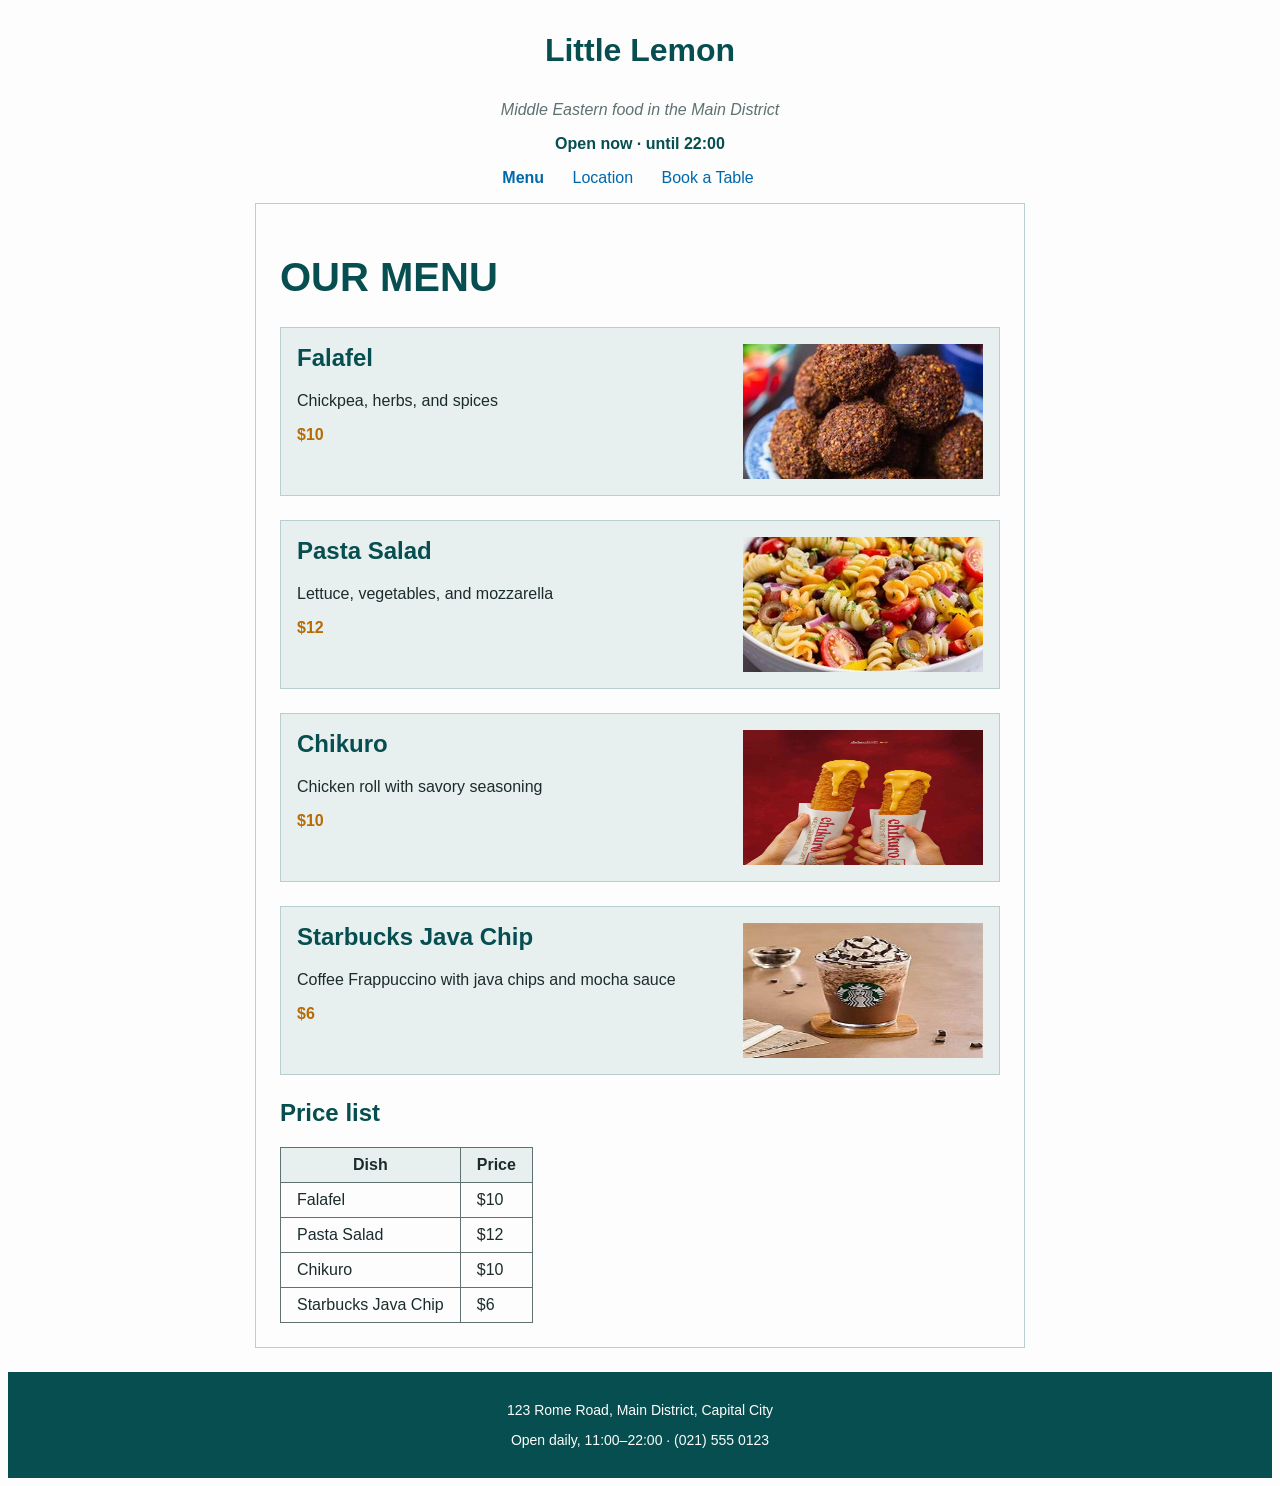
<file: index.html>
<!-- stage 7·5b · slide: s6-add-dish · indicator 7 · final · end state -->
<!DOCTYPE html>
<html>
  <head>
    <title>Little Lemon</title>
    <meta name="description" content="Middle Eastern food in the Main District.">
    <meta name="author" content="John Doe">
    <link rel="stylesheet" href="style.css">
    <script src="script.js" defer></script>
    <script src="menu.js" defer></script>
  </head>
  <body>
    <header>
      <p id="site-name"><a href="index.html">Little Lemon</a></p>
      <p id="tagline">Middle Eastern food in the Main District</p>
      <p id="open-status">Open daily, 11:00–22:00</p>
    </header>

    <nav>
      <ul>
        <li><a href="index.html" class="current">Menu</a></li>
        <li><a href="location.html">Location</a></li>
        <li><a href="book.html">Book a Table</a></li>
      </ul>
    </nav>

    <main>
      <h1>Our Menu</h1>

      <div id="dishes"></div>

      <h2>Price list</h2>
      <table id="price-list">
        <tr>
          <th>Dish</th>
          <th>Price</th>
        </tr>
      </table>
    </main>

    <footer>
      <p>123 Rome Road, Main District, Capital City</p>
      <p>Open daily, 11:00–22:00 · (021) 555 0123</p>
    </footer>
  </body>
</html>
</file>
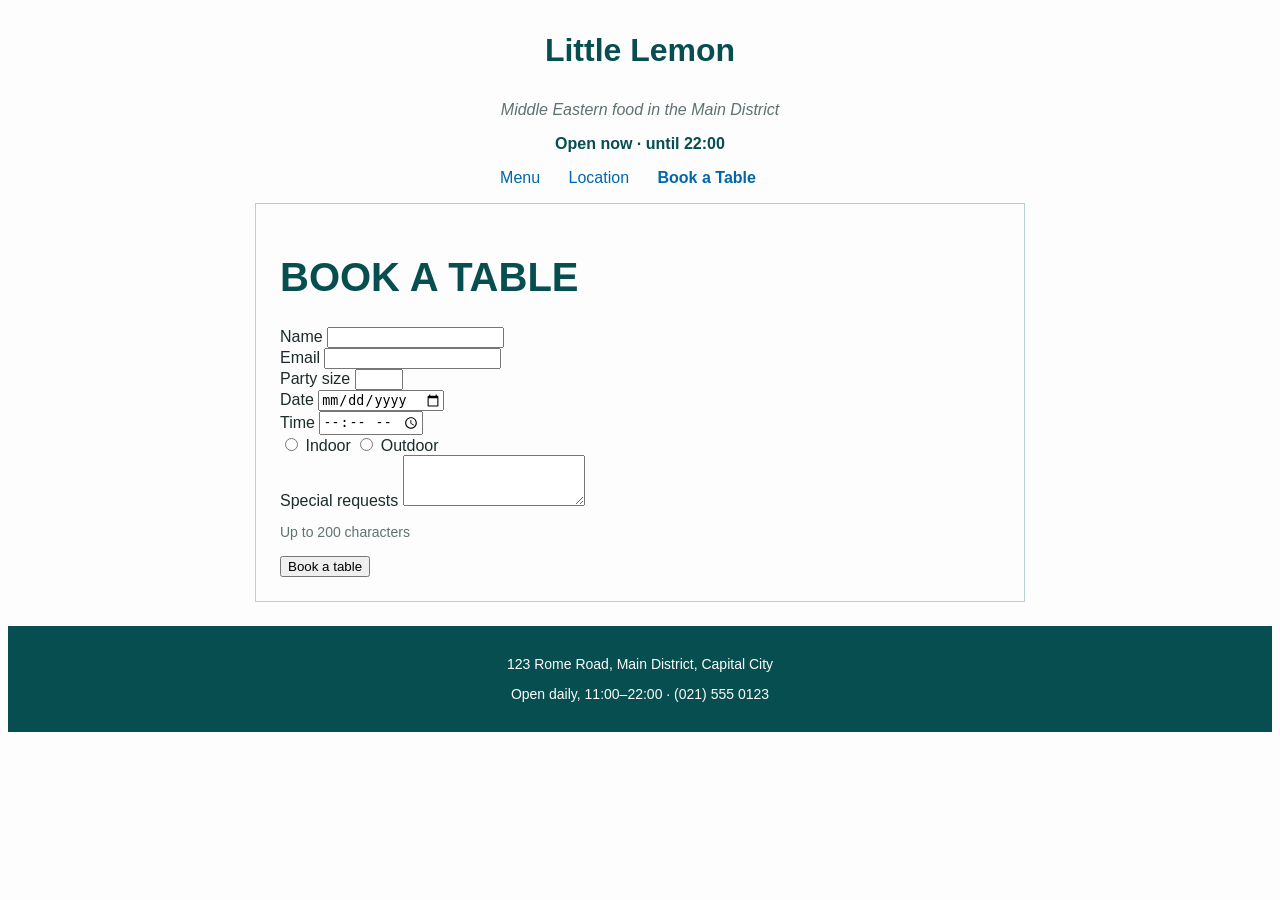
<file: book.html>
<!-- stage 7·5b · slide: s6-add-dish · indicator 7 · final · end state -->
<!DOCTYPE html>
<html>
  <head>
    <title>Book a Table</title>
    <meta name="description" content="Middle Eastern food in the Main District.">
    <meta name="author" content="John Doe">
    <link rel="stylesheet" href="style.css">
    <script src="script.js" defer></script>
    <script src="book.js" defer></script>
  </head>
  <body>
    <header>
      <p id="site-name"><a href="index.html">Little Lemon</a></p>
      <p id="tagline">Middle Eastern food in the Main District</p>
      <p id="open-status">Open daily, 11:00–22:00</p>
    </header>

    <nav>
      <ul>
        <li><a href="index.html">Menu</a></li>
        <li><a href="location.html">Location</a></li>
        <li><a href="book.html" class="current">Book a Table</a></li>
      </ul>
    </nav>

    <main>
      <h1>Book a Table</h1>
      <form action="/book" method="post">
        <label for="name">Name</label>
        <input type="text" id="name" name="name" required>
        <br>
        <label for="email">Email</label>
        <input type="email" id="email" name="email" required>
        <br>
        <label for="party">Party size</label>
        <input type="number" id="party" name="party" min="1" max="12" required>
        <br>
        <label for="date">Date</label>
        <input type="date" id="date" name="date" required>
        <br>
        <label for="time">Time</label>
        <input type="time" id="time" name="time" min="11:00" max="21:00" required>
        <br>
        <input type="radio" id="indoor" name="seating" value="indoor">
        <label for="indoor">Indoor</label>
        <input type="radio" id="outdoor" name="seating" value="outdoor">
        <label for="outdoor">Outdoor</label>
        <br>
        <p id="seating-note" hidden>Outdoor tables are not covered. If it rains, we will seat you inside.</p>
        <label for="requests">Special requests</label>
        <textarea id="requests" name="requests" rows="3" maxlength="200"></textarea>
        <p id="requests-count">Up to 200 characters</p>
        <p id="form-message"></p>
        <input type="submit" value="Book a table">
      </form>
    </main>

    <footer>
      <p>123 Rome Road, Main District, Capital City</p>
      <p>Open daily, 11:00–22:00 · (021) 555 0123</p>
    </footer>
  </body>
</html>
</file>
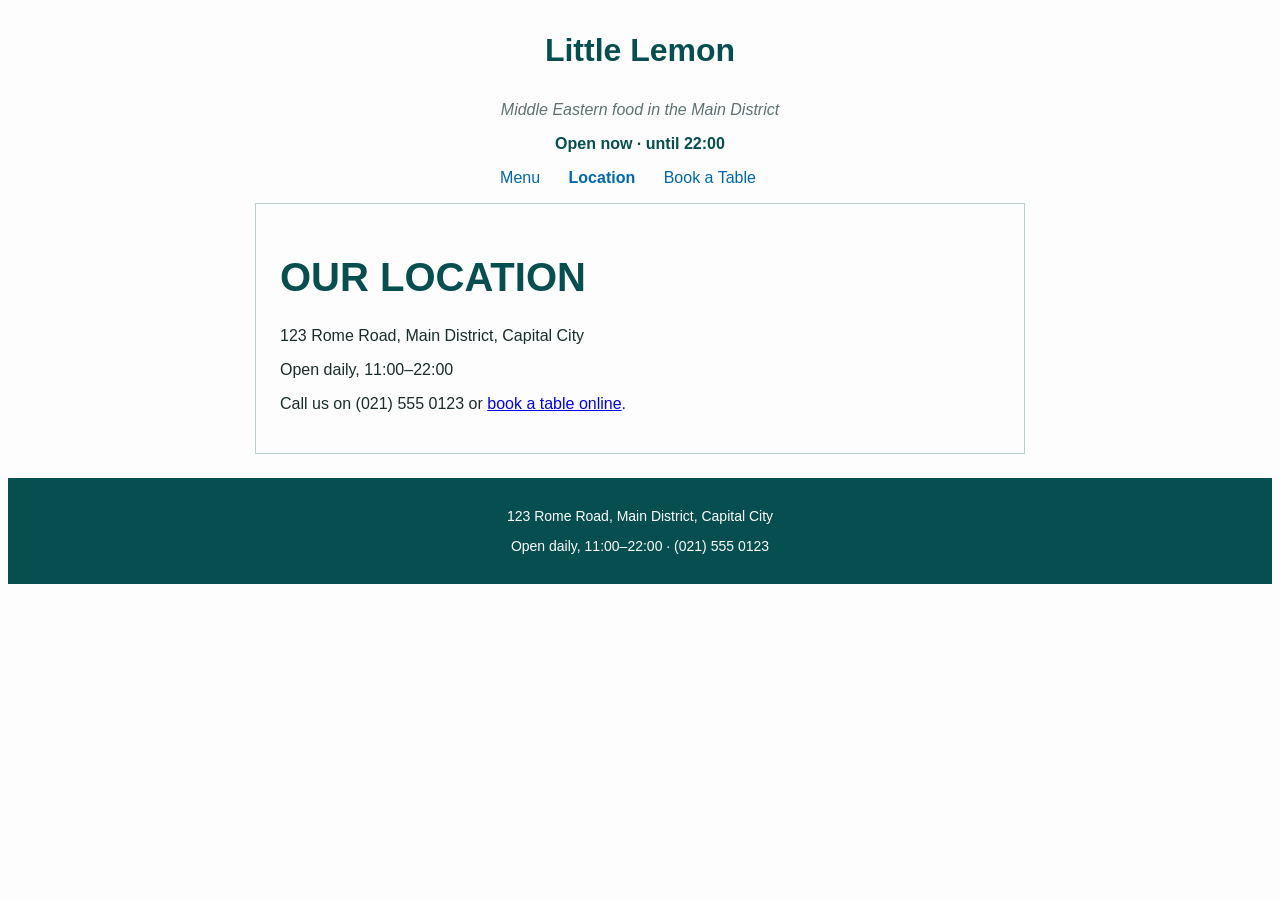
<file: location.html>
<!-- stage 7·5b · slide: s6-add-dish · indicator 7 · final · end state -->
<!DOCTYPE html>
<html>
  <head>
    <title>Our Location</title>
    <meta name="description" content="Middle Eastern food in the Main District.">
    <meta name="author" content="John Doe">
    <link rel="stylesheet" href="style.css">
    <script src="script.js" defer></script>
  </head>
  <body>
    <header>
      <p id="site-name"><a href="index.html">Little Lemon</a></p>
      <p id="tagline">Middle Eastern food in the Main District</p>
      <p id="open-status">Open daily, 11:00–22:00</p>
    </header>

    <nav>
      <ul>
        <li><a href="index.html">Menu</a></li>
        <li><a href="location.html" class="current">Location</a></li>
        <li><a href="book.html">Book a Table</a></li>
      </ul>
    </nav>

    <main>
      <h1>Our Location</h1>
      <p>123 Rome Road, Main District, Capital City</p>
      <p>Open daily, 11:00–22:00</p>
      <p>Call us on (021) 555 0123 or <a href="book.html">book a table online</a>.</p>
    </main>

    <footer>
      <p>123 Rome Road, Main District, Capital City</p>
      <p>Open daily, 11:00–22:00 · (021) 555 0123</p>
    </footer>
  </body>
</html>
</file>
<file: style.css>
/* stage 7·5b · slide: s6-add-dish · indicator 7 · final · end state */
/* Little Lemon — style.css
   Built in class order. Each block is added on one deck section. */

/* ===== 1. A first rule: element selectors (§2) ===== */

body {
  font-family: "Helvetica Neue", Arial, sans-serif;
  color: #1C2B2B;
  background-color: #FCFDFC;
}

h1 {
  color: #064E4F;
}

h2 {
  color: #064E4F;
}

/* ===== 2. Selectors: id, class, descendant, child, :hover (§2) ===== */

#site-name {
  font-size: 32px;
  font-weight: bold;
}

#tagline {
  color: #5F7171;
  font-style: italic;
}

.price {
  font-weight: bold;
  color: #B86B00;
}

header a {
  color: #064E4F;
  text-decoration: none;
}

nav > ul > li > a {
  color: #0067AC;
  text-decoration: none;
}

nav a:hover {
  text-decoration: underline;
}

a.current {
  font-weight: bold;
}

/* ===== 3. Colour and text (§3) ===== */

h1 {
  font-size: 40px;
  text-transform: uppercase;
}

footer {
  color: #FCFDFC;
  background-color: #064E4F;
  font-size: 14px;
}

/* ===== 4. Box model (§4) ===== */

main {
  width: 720px;
  padding: 24px;
  border: 1px solid #B9CECE;
}

.dish {
  min-height: 135px;
  padding: 16px;
  margin-bottom: 24px;
  border: 1px solid #B9CECE;
  background-color: #E8EFEF;
}

table, th, td {
  border: 1px solid #5F7171;
  border-collapse: collapse;
}

th, td {
  padding: 8px 16px;
}

th {
  background-color: #E8EFEF;
}

footer {
  padding: 16px 24px;
}

/* ===== 5. Document flow and alignment (§5) ===== */

nav ul {
  list-style: none;
  padding: 0px;
}

nav li {
  display: inline;
  margin-right: 24px;
}

main {
  margin-left: auto;
  margin-right: auto;
  margin-bottom: 24px;
}

header {
  text-align: center;
}

nav {
  text-align: center;
}

.dish img {
  float: right;
  margin-left: 16px;
  margin-bottom: 8px;
}

.dish h2 {
  margin-top: 0px;
}

footer {
  text-align: center;
}

/* ===== 6. States and messages set by script (Week 5) ===== */

.open {
  color: #064E4F;
  font-weight: bold;
}

.closed {
  color: #B86B00;
  font-weight: bold;
}

#seating-note, #requests-count {
  color: #5F7171;
  font-size: 14px;
}

#form-message {
  color: #B86B00;
  font-weight: bold;
}
</file>
